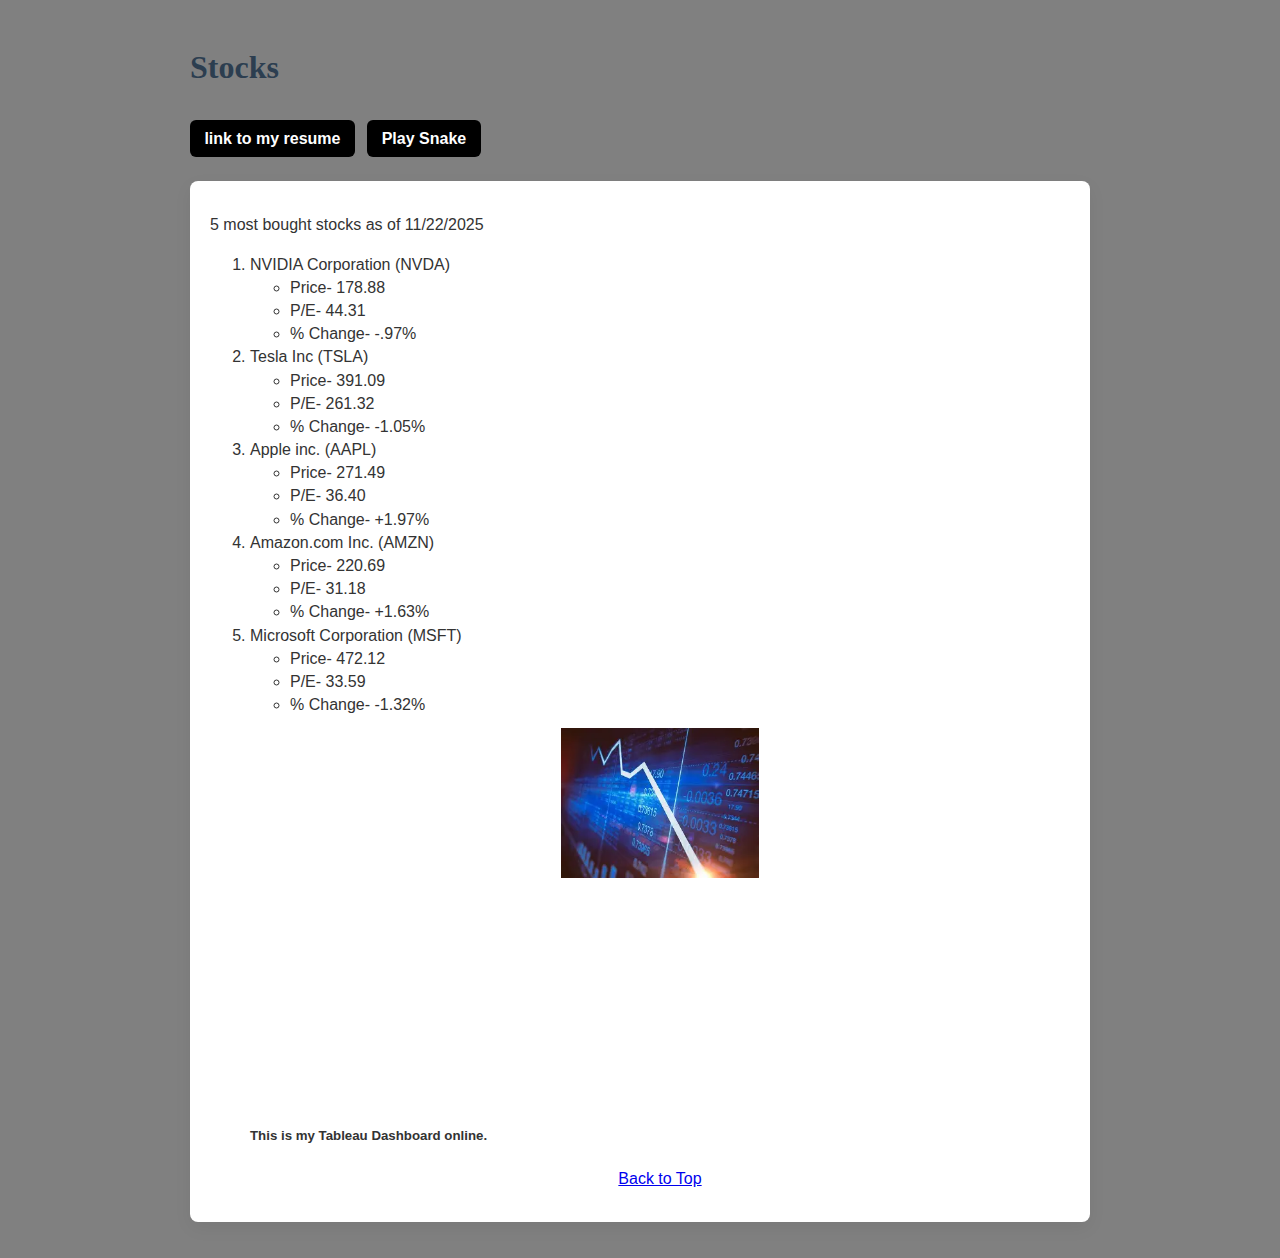
<file: scratch.html>
<!DOCTYPE html>
<html lang="en">
<head>
    <meta charset="UTF-8">
    <meta name="viewport" content="width=device-width, initial-scale=1.0">
    <title>Document</title>
    <link rel="stylesheet" href="css/custom.css">
</head>
<body>
    <div class="container">
        <h1 id="stocks">Stocks</h1>
        <p>
            <a href="bootstrap/index.html" class="resume-btn" style="margin-top:0.5rem; display:inline-block;">link to my resume</a>
            <a href="snake.html" class="resume-btn" style="margin-left:0.5rem;">Play Snake</a>
        </p>
    <div class="content">
    <p> 5 most bought stocks as of 11/22/2025</p>
    <ol>    
        
         <li>NVIDIA Corporation (NVDA)
            <ul>
                <li>Price- 178.88 </li>
                <li>P/E- 44.31</li>
                <li>% Change- -.97%</li>
            </ul>
        </li>
        <li>Tesla Inc (TSLA)
            <ul>
                <li>Price- 391.09 </li>
                <li>P/E- 261.32</li>
                <li>% Change- -1.05%</li>
            </ul>
        </li>
        <li>Apple inc. (AAPL)
            <ul>
                <li>Price- 271.49 </li>
                <li>P/E- 36.40</li>
                <li>% Change- +1.97%</li>
            </ul>
        </li>
        <li>Amazon.com Inc. (AMZN)
            <ul>
                <li>Price- 220.69 </li>
                <li>P/E- 31.18</li>
                <li>% Change- +1.63%</li>
            </ul>
        </li>
        <li>Microsoft Corporation (MSFT)
            <ul>
                <li>Price- 472.12 </li>
                <li>P/E- 33.59</li>
                <li>% Change- -1.32%</li>
            </ul>
        </li>
        <div class="media">
            <img src="images/stockmarket.webp" alt="Picture of a stock market"  height="150">
            <div style="max-width:360px; margin:0.5rem 0;">
                <iframe width="100%" height="203" src="https://www.youtube.com/embed/Xn7KWR9EOGQ" title="YouTube video player" frameborder="0" allow="accelerometer; autoplay; clipboard-write; encrypted-media; gyroscope; picture-in-picture" allowfullscreen></iframe>
            </div>
        </div>
    <h5> This is my Tableau Dashboard online. </h5>
    <p style="text-align:center; margin-top:0.5rem;"><a href="#stocks">Back to Top</a></p>
    <div class='tableauPlaceholder' id='viz1763835542901' style='position: relative'><noscript><a href='#'><img alt=' ' src='https:&#47;&#47;public.tableau.com&#47;static&#47;images&#47;Ma&#47;MarketCaptoSharePrice&#47;Dashboard3&#47;1_rss.png' style='border: none' /></a></noscript><object class='tableauViz'  style='display:none;'><param name='host_url' value='https%3A%2F%2Fpublic.tableau.com%2F' /> <param name='embed_code_version' value='3' /> <param name='site_root' value='' /><param name='name' value='MarketCaptoSharePrice&#47;Dashboard3' /><param name='tabs' value='yes' /><param name='toolbar' value='yes' /><param name='static_image' value='https:&#47;&#47;public.tableau.com&#47;static&#47;images&#47;Ma&#47;MarketCaptoSharePrice&#47;Dashboard3&#47;1.png' /> <param name='animate_transition' value='yes' /><param name='display_static_image' value='yes' /><param name='display_spinner' value='yes' /><param name='display_overlay' value='yes' /><param name='display_count' value='yes' /><param name='language' value='en-US' /></object></div>                <script type='text/javascript'>                    var divElement = document.getElementById('viz1763835542901');                    var vizElement = divElement.getElementsByTagName('object')[0];                    if ( divElement.offsetWidth > 800 ) { vizElement.style.minWidth='1600px';vizElement.style.maxWidth='100%';vizElement.style.minHeight='1150px';vizElement.style.maxHeight=(divElement.offsetWidth*0.75)+'px';} else if ( divElement.offsetWidth > 500 ) { vizElement.style.minWidth='1600px';vizElement.style.maxWidth='100%';vizElement.style.minHeight='1150px';vizElement.style.maxHeight=(divElement.offsetWidth*0.75)+'px';} else { vizElement.style.width='100%';vizElement.style.minHeight='750px';vizElement.style.maxHeight=(divElement.offsetWidth*1.77)+'px';}                     var scriptElement = document.createElement('script');                    scriptElement.src = 'https://public.tableau.com/javascripts/api/viz_v1.js';                    vizElement.parentNode.insertBefore(scriptElement, vizElement);                </script>



</div>
</div>
</body>
</html>
</file>
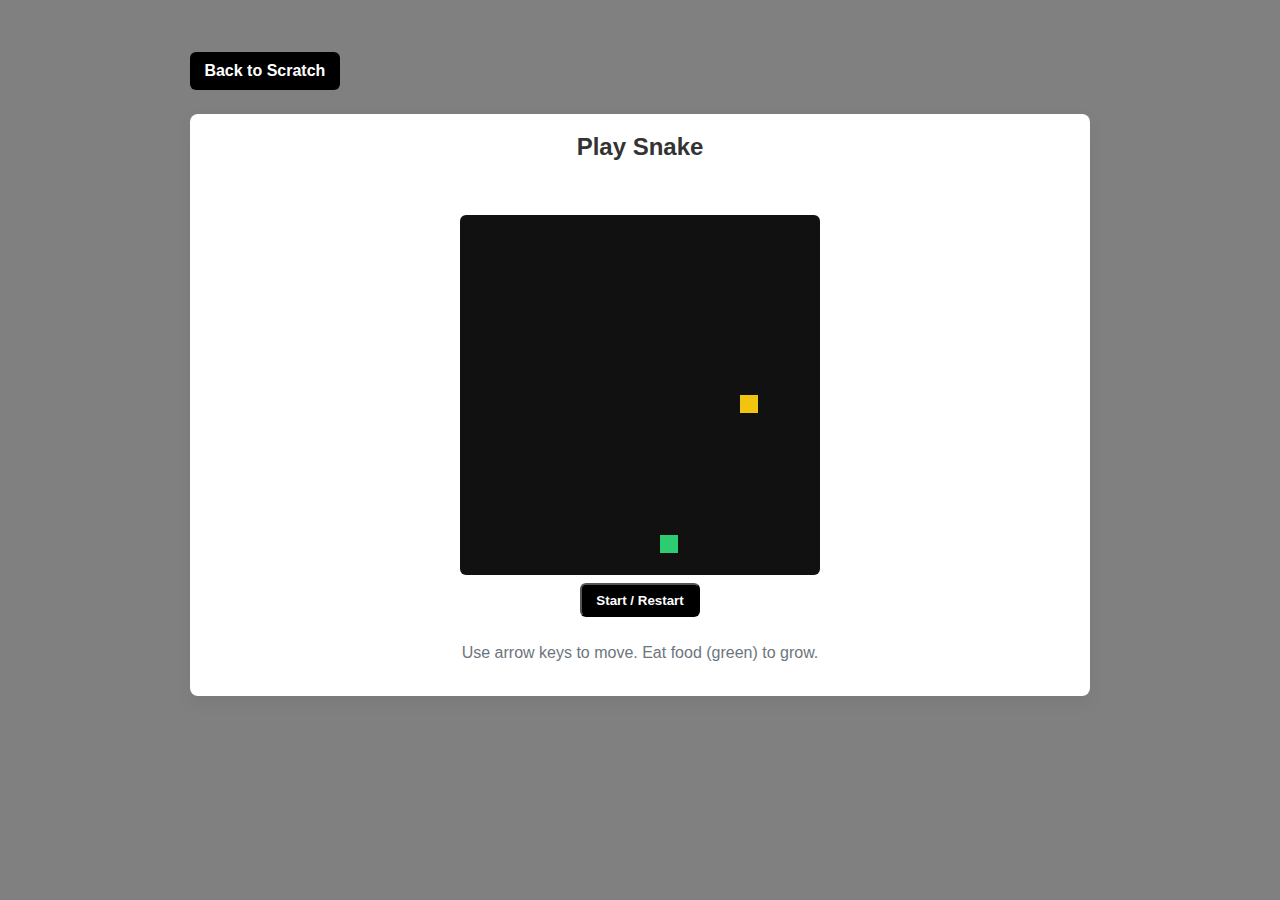
<file: snake.html>
<!DOCTYPE html>
<html lang="en">
<head>
  <meta charset="utf-8">
  <meta name="viewport" content="width=device-width,initial-scale=1">
  <title>Snake Game</title>
  <link rel="stylesheet" href="css/custom.css">
  <style>
    .game-area { text-align:center; }
    canvas { background:#111; display:block; margin:0.5rem auto; border-radius:6px; }
    .controls { margin:0.5rem auto; text-align:center; }
    .score { color:#fff; font-weight:600; }
  </style>
</head>
<body>
  <div class="container">
    <p><a href="scratch.html" class="resume-btn">Back to Scratch</a></p>
    <div class="content game-area">
      <h2 style="margin-top:0;">Play Snake</h2>
      <div class="score" id="score">Score: 0</div>
      <canvas id="game" width="360" height="360"></canvas>
      <div class="controls">
        <button id="startBtn" class="resume-btn">Start / Restart</button>
      </div>
      <p class="text-muted">Use arrow keys to move. Eat food (green) to grow.</p>
    </div>
  </div>

  <script>
    (function(){
      const canvas = document.getElementById('game');
      const ctx = canvas.getContext('2d');
      const grid = 20; // size of cells
      const cols = canvas.width / grid; 
      const rows = canvas.height / grid;
      let snake, dir, food, timer, speed;
      const scoreEl = document.getElementById('score');

      function reset(){
        snake = [{x:Math.floor(cols/2), y:Math.floor(rows/2)}];
        dir = {x:1,y:0};
        placeFood();
        speed = 120; // ms per tick
        updateScore();
        if(timer) clearInterval(timer);
        timer = setInterval(tick, speed);
      }

      function placeFood(){
        food = {
          x: Math.floor(Math.random()*cols),
          y: Math.floor(Math.random()*rows)
        };
        // avoid placing on snake
        for(const s of snake){ if(s.x===food.x && s.y===food.y) return placeFood(); }
      }

      function tick(){
        const head = {x: snake[0].x + dir.x, y: snake[0].y + dir.y};
        // end game if the head goes out of bounds (no wrapping)
        if (head.x < 0 || head.x >= cols || head.y < 0 || head.y >= rows) {
          return gameOver();
        }
        // collision with self
        for(const seg of snake){ if(seg.x===head.x && seg.y===head.y){ return gameOver(); } }
        snake.unshift(head);
        // eat food
        if(head.x===food.x && head.y===food.y){ placeFood(); updateScore(); }
        else { snake.pop(); }
        draw();
      }

      function updateScore(){ scoreEl.textContent = 'Score: ' + (snake.length - 1); }

      function gameOver(){
        clearInterval(timer);
        alert('Game over — score: ' + (snake.length-1));
      }

      function draw(){
        ctx.clearRect(0,0,canvas.width,canvas.height);
        // draw food
        ctx.fillStyle = '#2ecc71';
        ctx.fillRect(food.x*grid, food.y*grid, grid-2, grid-2);
        // draw snake
        ctx.fillStyle = '#f1c40f';
        for(const s of snake){ ctx.fillRect(s.x*grid, s.y*grid, grid-2, grid-2); }
      }

      // keyboard
      window.addEventListener('keydown', e=>{
        const key = e.keyCode;
        if(key===37 && dir.x!==1) dir={x:-1,y:0};
        else if(key===38 && dir.y!==1) dir={x:0,y:-1};
        else if(key===39 && dir.x!==-1) dir={x:1,y:0};
        else if(key===40 && dir.y!==-1) dir={x:0,y:1};
      });

      document.getElementById('startBtn').addEventListener('click', reset);

      // start initially
      reset();
    })();
  </script>
</body>
</html>
</file>
<file: css/custom.css>
/* Custom stylesheet created from scratch */

/* Font and base colors */
body {
  font-family: "Segoe UI", Tahoma, Geneva, Verdana, sans-serif;
  background-color: grey; /* page background */
  color: black; /* default font color */
  line-height: 1.45;
}

/* Heading color */
h1#stocks {
  color: #2c3e50;
  font-family: 'Georgia', 'Times New Roman', serif;
  margin-top: 0.5rem;
}

/* Container to center the page */
.container {
  max-width: 900px;
  margin: 1.25rem auto;
  padding: 1rem;
}
h1{
  position: relative;
}
/* White content block with subtle shadow */
.content {
  background: #ffffff;
  padding: 1rem 1.25rem;
  border-radius: 8px;
  box-shadow: 0 6px 18px rgba(0,0,0,0.06);
  color: #333333; /* override default font color for content */
}

/* Media block for image/video alignment */
.media {
  display: flex;
  flex-direction: column;
  align-items: center;
  margin-top: 0.75rem;
}

/* Tableau block spacing */
.tableau {
  margin-top: 1rem;
}

/* Footer link style */
.footer-link a {
  color: #1a73e8;
  text-decoration: none;
}
.footer-link a:hover {
  text-decoration: underline;
}

/* Small utility classes */
.text-muted {
  color: #6c757d;
}

@media (max-width: 480px) {
  .container { padding: 0.5rem; }
  .content { padding: 0.75rem; }
}

/* Resume button style */
.resume-btn {
  display: inline-block;
  background: black;
  color: white;
  padding: 0.45rem 0.9rem;
  border-radius: 6px;
  text-decoration: none;
  font-weight: 600;
  margin-bottom: 0.5rem;
}
.resume-btn:hover { background: black; }
</file>
